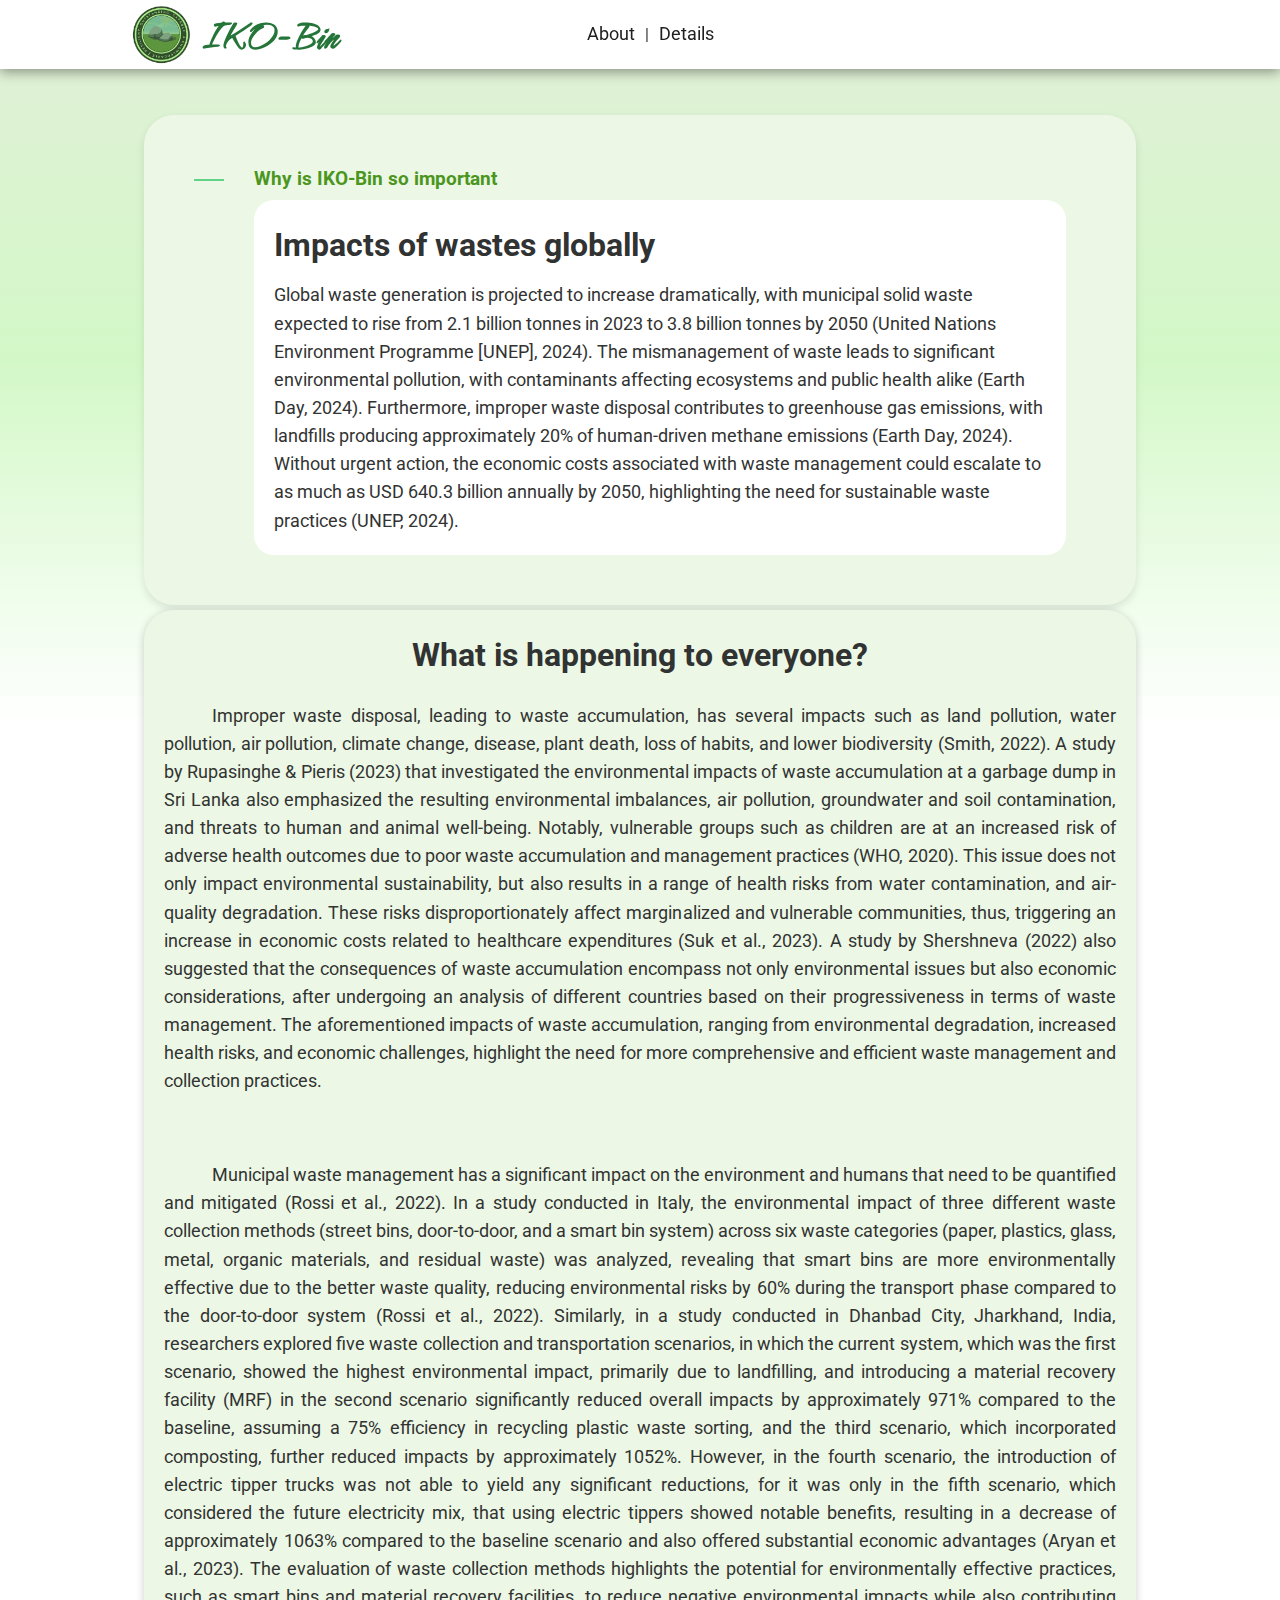
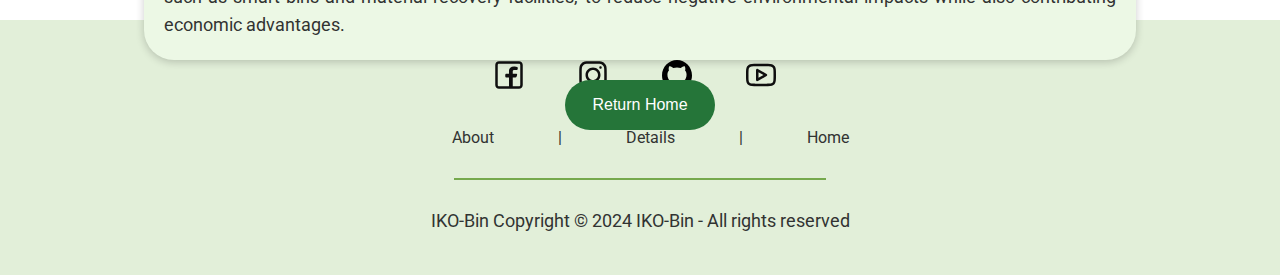
<file: assets/subpages/IKO-IMPORTANCE-info.html>
<html lang="en">
<head>
    <meta charset="UTF-8">
    <meta name="viewport" content="width=device-width, initial-scale=1.0">
    <title>IKO-Bin</title>
    <link rel="stylesheet" href="../css/mainStyling.css">
    <link rel="stylesheet" href="../css/contentStyling.css">
    <link rel="stylesheet" href="../css/moreInfoStyling.css">
    <link rel="icon" type="image/x-icon" href="../imgs/IKO-logo.svg">

    <link rel="preconnect" href="https://fonts.googleapis.com">
    <link rel="preconnect" href="https://fonts.gstatic.com" crossorigin>
    <link href="https://fonts.googleapis.com/css2?family=Charm:wght@400;700&family=Hurricane&display=swap" rel="stylesheet">
</head>
<body>
    <header>
        <nav class="navbar">
            <div class="nav-logo">
                <a href="../../index.html"><img src="../imgs/IKO-logo.svg" alt="web-logo"></a>
                <a href="../../index.html"><h1>IKO-Bin</h1></a>
            </div>
            <ul class="nav-list">
                <li><a href="#mabout">About</a></li>
                <li>|</li>
                <li><a href="#details">Details</a></li>
            </ul>
        </nav>
    </header>
    <main>
    <section id="mabout">
        <div class="about-container">
            <div class="hr-about-contain">
                <hr class="hr-about">
            </div>
            <div class="about-text">
                <h3 class="about-iden">Why is IKO-Bin so important</h3>
                <div class="about-text-sub">
                    <h1 class="about-Title">Impacts of wastes globally</h1>
                    <p>Global waste generation is projected to increase dramatically, with municipal solid waste expected to rise from 2.1 billion tonnes in 2023 to 3.8 billion tonnes by 2050 (United Nations Environment Programme [UNEP], 2024). The mismanagement of waste leads to significant environmental pollution, with contaminants affecting ecosystems and public health alike (Earth Day, 2024). Furthermore, improper waste disposal contributes to greenhouse gas emissions, with landfills producing approximately 20% of human-driven methane emissions (Earth Day, 2024). ​Without urgent action, the economic costs associated with waste management could escalate to as much as USD 640.3 billion annually by 2050, highlighting the need for sustainable waste practices (UNEP, 2024).​ </p>
                </div>
            </div>
        </div>
    </section>
    <section id="details">
        <div class="details-container">
            <h1>What is happening to everyone?</h1>
            <div class="details-content">
                <p>Improper waste disposal, leading to waste accumulation, has several impacts such as land pollution, water pollution, air pollution, climate change, disease, plant death, loss of habits, and lower biodiversity (Smith, 2022). A study by Rupasinghe & Pieris (2023) that investigated the environmental impacts of waste accumulation at a garbage dump in Sri Lanka also emphasized the resulting environmental imbalances, air pollution, groundwater and soil contamination, and threats to human and animal well-being. Notably, vulnerable groups such as children are at an increased risk of adverse health outcomes due to poor waste accumulation and management practices (WHO, 2020). This issue does not only impact environmental sustainability, but also results in a range of health risks from water contamination, and air-quality degradation. These risks disproportionately affect marginalized and vulnerable communities, thus, triggering an increase in economic costs related to healthcare expenditures (Suk et al., 2023). A study by Shershneva (2022) also suggested that the consequences of waste accumulation encompass not only environmental issues but also economic considerations, after undergoing an analysis of different countries based on their progressiveness in terms of waste management. The aforementioned impacts of waste accumulation, ranging from environmental degradation, increased health risks, and economic challenges, highlight the need for more comprehensive and efficient waste management and collection practices.</p>
            </div>
            <br>
            <div class="details-content">
                <p>Municipal waste management has a significant impact on the environment and humans that need to be quantified and mitigated (Rossi et al., 2022). In a study conducted in Italy, the environmental impact of three different waste collection methods (street bins, door-to-door, and a smart bin system) across six waste categories (paper, plastics, glass, metal, organic materials, and residual waste) was analyzed, revealing that smart bins are more environmentally effective due to the better waste quality, reducing environmental risks by 60% during the transport phase compared to the door-to-door system (Rossi et al., 2022). Similarly, in a study conducted in Dhanbad City, Jharkhand, India, researchers explored five waste collection and transportation scenarios, in which the current system, which was the first scenario, showed the highest environmental impact, primarily due to landfilling, and introducing a material recovery facility (MRF) in the second scenario significantly reduced overall impacts by approximately 971% compared to the baseline, assuming a 75% efficiency in recycling plastic waste sorting, and the third scenario, which incorporated composting, further reduced impacts by approximately 1052%. However, in the fourth scenario, the introduction of electric tipper trucks was not able to yield any significant reductions, for it was only in the fifth scenario, which considered the future electricity mix, that using electric tippers showed notable benefits, resulting in a decrease of approximately 1063% compared to the baseline scenario and also offered substantial economic advantages (Aryan et al., 2023). The evaluation of waste collection methods highlights the potential for environmentally effective practices, such as smart bins and material recovery facilities, to reduce negative environmental impacts while also contributing economic advantages.</p>
            </div>
        </div>
        <div class="return-button-container">
            <a href="../../index.html">
                <button>Return Home</button>
            </a>
        </div>
    </section>
    </main>
    <footer>
        <div class="footer">
            <div class="foot-row">
                <a href="#"><img src="../imgs/foot-facebook-svgrepo-com.svg" alt="facebook"></a>
                <a href="#"><img src="../imgs/foot-instagram-svgrepo-com.svg" alt="Instagram"></a>
                <a href="#"><img src="../imgs/foot-github-142-svgrepo-com.svg" alt="Github"></a>
                <a href="#"><img src="../imgs/foot-youtube-svgrepo-com.svg" alt="Youtube"></a>
            </div>
            <div class="foot-row">
                <ul>
                    <li><a href="#about">About</a></li>
                    <li>|</li>
                    <li><a href="#details">Details</a></li>
                    <li>|</li>
                    <li><a href="../../index.html">Home</a></li>
                </ul>
            </div>
            <hr class="foot-hr">
            <div class="foot-row">
                <p>IKO-Bin Copyright © 2024 IKO-Bin - All rights reserved</p>
            </div>
        </div>
    </footer>
    <script>
        document.querySelectorAll('a[href^="#"]').forEach(anchor => {
            anchor.addEventListener('click', function(e) {
                e.preventDefault();
                const targetId = this.getAttribute('href');
                const targetElement = document.querySelector(targetId);
                if (targetElement.id != 'our-app') {
                    targetElement.scrollIntoView({ behavior: 'smooth', block: 'center' });
                }else{
                targetElement.scrollIntoView({ behavior: 'smooth'});
                }
            });
        });
    </script>
</body>
</html>
</file>
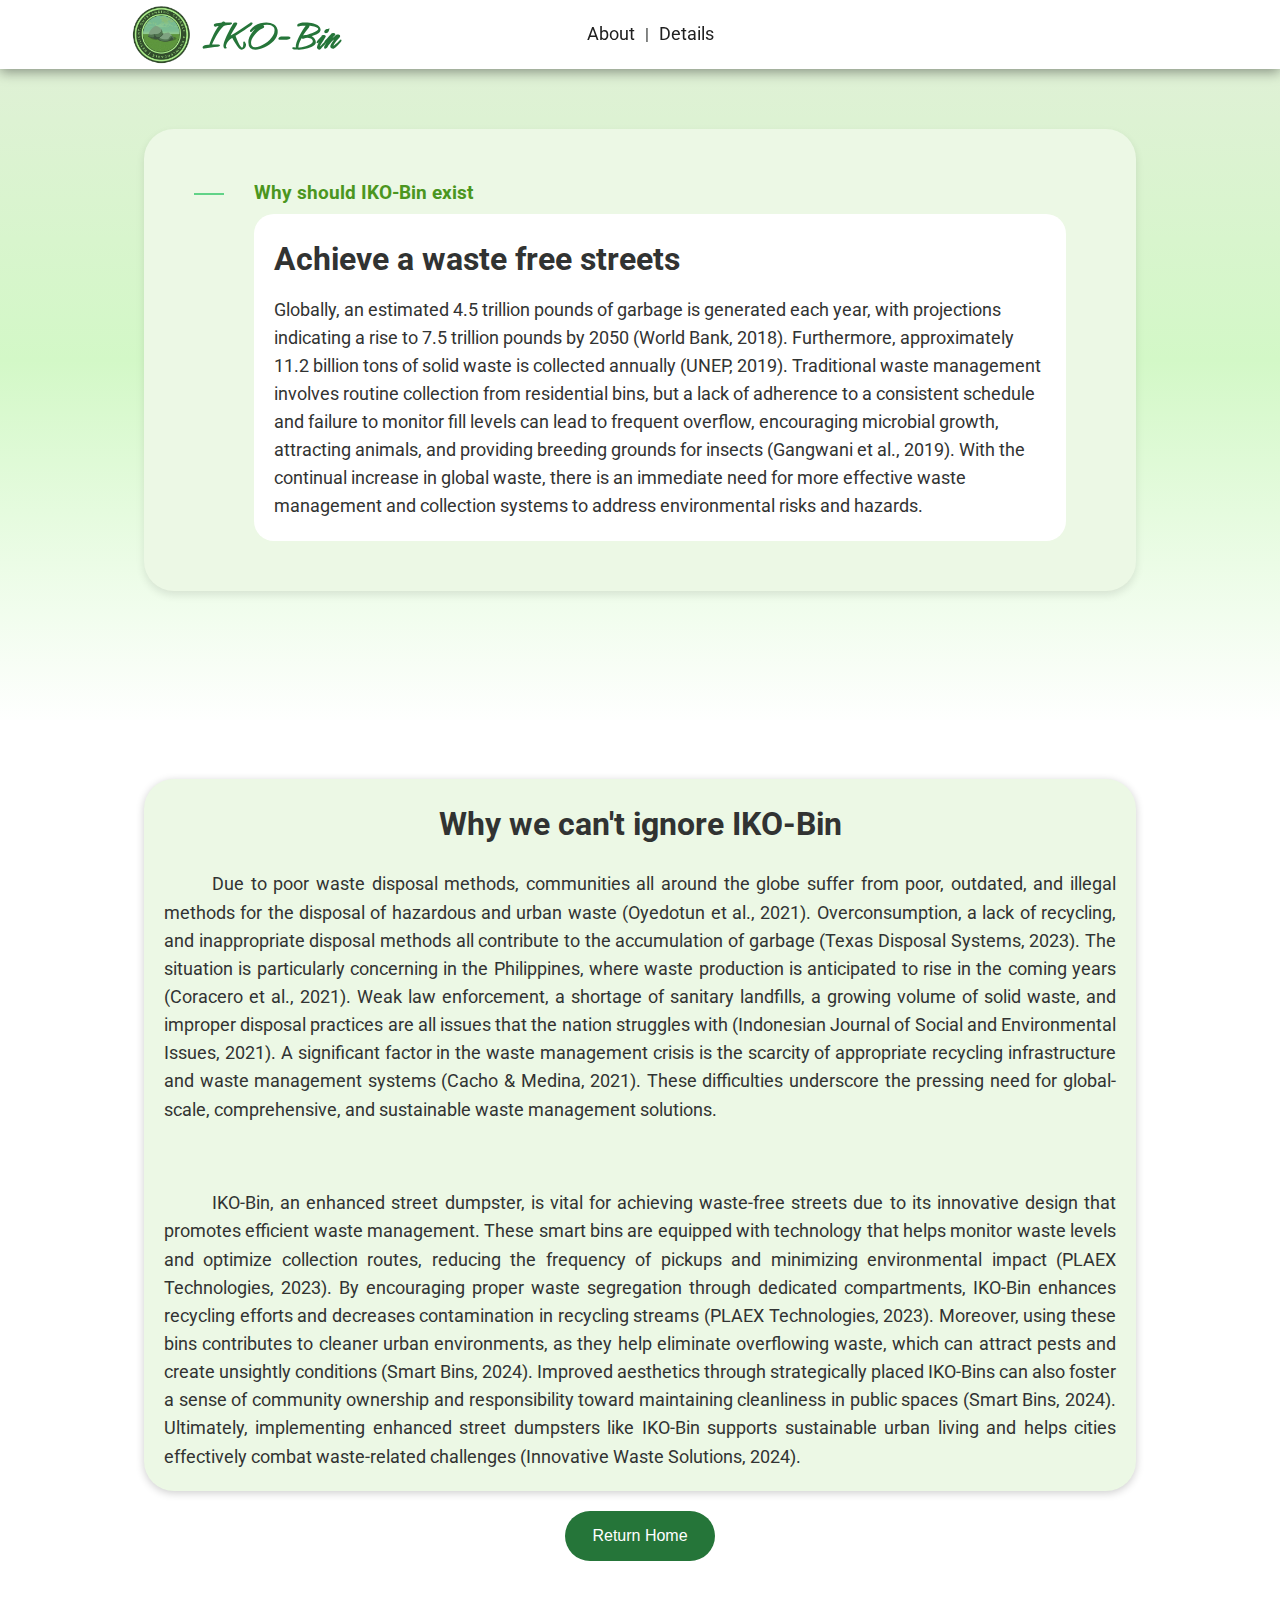
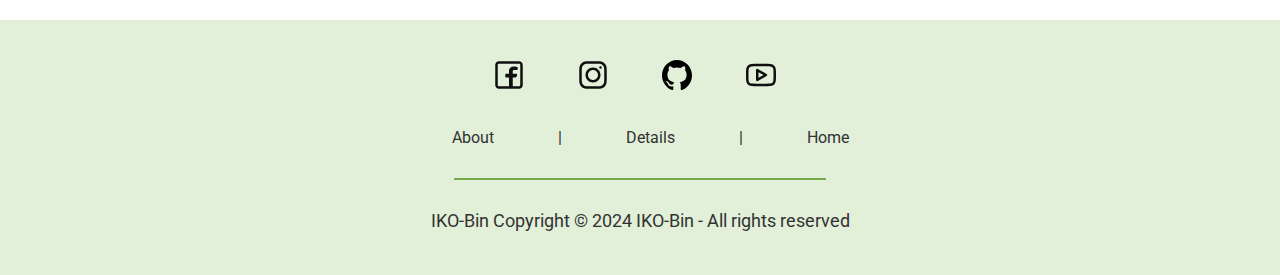
<file: assets/subpages/IKO-WHY-info.html>
<html lang="en">
<head>
    <meta charset="UTF-8">
    <meta name="viewport" content="width=device-width, initial-scale=1.0">
    <title>IKO-Bin</title>
    <link rel="stylesheet" href="../css/mainStyling.css">
    <link rel="stylesheet" href="../css/contentStyling.css">
    <link rel="stylesheet" href="../css/moreInfoStyling.css">
    <link rel="icon" type="image/x-icon" href="../imgs/IKO-logo.svg">

    <link rel="preconnect" href="https://fonts.googleapis.com">
    <link rel="preconnect" href="https://fonts.gstatic.com" crossorigin>
    <link href="https://fonts.googleapis.com/css2?family=Charm:wght@400;700&family=Hurricane&display=swap" rel="stylesheet">

</head>
<body>
    <header>
        <nav class="navbar">
            <div class="nav-logo">
                <a href="../../index.html"><img src="../imgs/IKO-logo.svg" alt="web-logo"></a>
                <a href="../../index.html"><h1>IKO-Bin</h1></a>
            </div>
            <ul class="nav-list">
                <li><a href="#mabout">About</a></li>
                <li>|</li>
                <li><a href="#details">Details</a></li>
            </ul>
        </nav>
    </header>

    <section id="mabout">
        
        <div class="about-container">
            <div class="hr-about-contain">
                <hr class="hr-about">
            </div>
            <div class="about-text">
                <h3 class="about-iden">Why should IKO-Bin exist</h3>
                <div class="about-text-sub">
                    <h1 class="about-Title">Achieve a waste free streets</h1>
                    <p> Globally, an estimated 4.5 trillion pounds of garbage is generated each year, with projections indicating a rise to 7.5 trillion pounds by 2050 (World Bank, 2018). Furthermore, approximately 11.2 billion tons of solid waste is collected annually (UNEP, 2019). Traditional waste management involves routine collection from residential bins, but a lack of adherence to a consistent schedule and failure to monitor fill levels can lead to frequent overflow, encouraging microbial growth, attracting animals, and providing breeding grounds for insects (Gangwani et al., 2019). With the continual increase in global waste, there is an immediate need for more effective waste management and collection systems to address environmental risks and hazards.
                    </p>
                </div>
            </div>
        </div>
    </section>

    <section id="details">
        <div class="details-container">
            <h1>Why we can't ignore IKO-Bin</h1>
            <div class="details-content">
                <p>Due to poor waste disposal methods, communities all around the globe suffer from poor, outdated, and illegal methods for the disposal of hazardous and urban waste (Oyedotun et al., 2021). Overconsumption, a lack of recycling, and inappropriate disposal methods all contribute to the accumulation of garbage (Texas Disposal Systems, 2023). The situation is particularly concerning in the Philippines, where waste production is anticipated to rise in the coming years (Coracero et al., 2021). Weak law enforcement, a shortage of sanitary landfills, a growing volume of solid waste, and improper disposal practices are all issues that the nation struggles with (Indonesian Journal of Social and Environmental Issues, 2021). A significant factor in the waste management crisis is the scarcity of appropriate recycling infrastructure and waste management systems (Cacho & Medina, 2021). These difficulties underscore the pressing need for global-scale, comprehensive, and sustainable waste management solutions.</p>
            </div>
            <br>
            <div class="details-content">
                <p>​IKO-Bin, an enhanced street dumpster, is vital for achieving waste-free streets due to its innovative design that promotes efficient waste management.​ These smart bins are equipped with technology that helps monitor waste levels and optimize collection routes, reducing the frequency of pickups and minimizing environmental impact (PLAEX Technologies, 2023). By encouraging proper waste segregation through dedicated compartments, IKO-Bin enhances recycling efforts and decreases contamination in recycling streams (PLAEX Technologies, 2023). Moreover, using these bins contributes to cleaner urban environments, as they help eliminate overflowing waste, which can attract pests and create unsightly conditions (Smart Bins, 2024). Improved aesthetics through strategically placed IKO-Bins can also foster a sense of community ownership and responsibility toward maintaining cleanliness in public spaces (Smart Bins, 2024). Ultimately, implementing enhanced street dumpsters like IKO-Bin supports sustainable urban living and helps cities effectively combat waste-related challenges (Innovative Waste Solutions, 2024).</p>
            </div>
        </div>
        <div class="return-button-container">
            <a href="../../index.html">
                <button>Return Home</button>
            </a>
        </div>
    </section>
    <footer>
        <div class="footer">
            <div class="foot-row">
                <a href="#"><img src="../imgs/foot-facebook-svgrepo-com.svg" alt="facebook"></a>
                <a href="#"><img src="../imgs/foot-instagram-svgrepo-com.svg" alt="Instagram"></a>
                <a href="#"><img src="../imgs/foot-github-142-svgrepo-com.svg" alt="Github"></a>
                <a href="#"><img src="../imgs/foot-youtube-svgrepo-com.svg" alt="Youtube"></a>
            </div>
        
            <div class="foot-row">
                <ul>
                    <li><a href="#about">About</a></li>
                    <li>|</li>
                    <li><a href="#details">Details</a></li>
                    <li>|</li>
                    <li><a href="../../index.html">Home</a></li>
                </ul>
            </div>
            <hr class="foot-hr">
            <div class="foot-row">
                <p>IKO-Bin Copyright © 2024 IKO-Bin - All rights reserved</p>
            </div>
        </div>

    </footer>
    <script>
        document.querySelectorAll('a[href^="#"]').forEach(anchor => {
            anchor.addEventListener('click', function(e) {
                e.preventDefault();
                const targetId = this.getAttribute('href');
                const targetElement = document.querySelector(targetId);
                if (targetElement.id != 'our-app') {
                    targetElement.scrollIntoView({ behavior: 'smooth', block: 'center' });
                }else{
                targetElement.scrollIntoView({ behavior: 'smooth'});
                }
            });
        });
    </script>
</body>
</html>
</file>
<file: assets/css/mainStyling.css>
@import url('https://fonts.googleapis.com/css2?family=Roboto:wght@400;700&family=Lato:wght@400;700&display=swap');

/* Global Styles */
* {
    margin: 0;
    padding: 0;
    box-sizing: border-box;
    transition: color 0.4s ease;

}

body {
    font-family: 'Roboto', 'Lato', Arial, sans-serif;
    line-height: 1.6;
    scroll-behavior: smooth;
    transition: background-color 0.5s ease, color 0.5s ease;
    color: #313332;
}

header {
    position: -webkit-sticky;
    position: sticky;
    top: 0;
    z-index: 1000;
    justify-self: center;
}

.navbar {
    position: fixed;
    /* FIX THE POSITION OF THE NAV */
    left: 50%;
    transform: translateX(-50%);
    /* ---- */
    width: 100%;
    top: 0;
    display: flex;
    justify-content: center;
    align-items: center;
    background-color: #ffffff;
    padding: 10px;
    padding-top: 20px;
    padding-bottom: 20px;
    box-shadow: 0 3px 12px rgba(0, 0, 0, 0.4);
    transition: transform 0.5s ease;
}

.nav-logo{
    display: flex;
    flex-direction: row;
    position: fixed;
    left: 10%;
    height: auto;
    width: auto;
}
.nav-logo a img{
    padding-top: 5px;
    height: 70px;
    width: auto;
}
.nav-logo a{
    text-decoration-line: none;
}
.nav-logo h1 {
    padding-top: 8px;
    display: flex;
    justify-self: center;
    align-self: center;
    color: #257539;
    font-family: "Hurricane", cursive;
    font-size: 2.5rem;
    font-style: normal;
    margin-left: 10px;
}
.nav-list {
    list-style: none;
    display: flex;
    gap: auto;
    align-items: center; /* Aligns the items vertically */
}


.nav-list li a {
    text-decoration: none;
    font-size: 18px;
    color: rgb(32, 32, 32);
    padding: 10px;
    transition: color 0.5s ease;
}

.nav-list li a:hover {
    background-color: #a1a1a1;
    border-radius: 20px;
}


/* Section Styles */
section {
    padding: 100px 20px;
    text-align: center;
    height: 100vh;
    display: flex;
    justify-content: center;
}

p {
    font-size: 1.1em;
}

h3 {
    padding-bottom: 5px;
}

ul, ol {
    padding-left: 20px;
}

img {
    border-radius: 10px;
    max-width: 100%; 
    height: auto;
}

hr {
    width: 100%;
    margin: 20px 0;
    border: 1px dashed #61d387;
}

button {
    padding: 10px 20px;
    border: none;
    border-radius: 5px;
    cursor: pointer;
    transition: all 0.3s ease;
}
button:hover {
    background-color: #76a94d;
}

/* Footer */
footer {
    padding: 20px;
    background-color: #E2EFD9;
    color: #313332;
    text-align: center;
}
    
footer .foot-row img {
    height: 30px;
    width: auto;
    margin-right: 10px;
    padding-left: 20px;
    padding-right: 20px;
}
.footer .foot-row{
    width:100%;
    margin:1% 0%;
    padding:0.6% 0%;
    font-size:1rem;
}
    
.footer .foot-row a{
    text-decoration:none;
    color: #313332;
}
    
.footer .foot-row a:hover{
    color: #61d387;
}
    
.footer .row ul{
    width:100%;
}
    
.footer .foot-row ul li{
    display:inline-block;
    margin:0px 30px;
}
    
.footer .foot-row a i{
    font-size:2em;
    margin:0% 1%;
}
.footer .foot-hr{
    justify-self: center;
    width: 70%;
    border: 0.1px solid #76a94d ;
}
    
#loading-screen {
    position: fixed;
    top: 0;
    left: 0;
    width: 100%;
    height: 100%;
    background-color: #f3f3f3;
    display: flex;
    flex-direction: column;
    justify-content: center;
    align-items: center;
    z-index: 9999;
    opacity: 1;
    transition: opacity 1s ease; 
  }
  
  #loading-screen.hidden {
    opacity: 0;
    pointer-events: none;
  }
</file>
<file: assets/css/contentStyling.css>
/*HOME SECTION*/
#home {
  background: url('assets/imgs/HOME-background.jpeg') no-repeat center center/cover;
  height: 100vh;
  display: flex;
  justify-content: center;
  align-items: center;
  flex-direction: column;
}

.Home-Container {
  display: flex;
  flex-direction: column;
  gap: 20px;
  padding: 20px;
}

/* ABOUT SECTION */
.column-container {
  padding-top: 10px;
  padding-bottom: 10px;
  display: flex;
  justify-content: space-between;
  flex-wrap: wrap; 
}

/* Inside of Home-Info-Container*/
.Profile-Pic-Container, .Home-text-content {
  background-color: rgba(255, 255, 255, 0);
  /* border: solid 2px rgba(255, 255, 255, 0); */
  border-radius: 10px;
  box-shadow: 0 3px 12px rgba(0, 0, 0, 0.1);
  padding: 20px;
  flex: 1;
  
}

/* EXAMPLE BOX CONTAINERS */
.about-me, .skills-container, .hobbies-container, .contact-info {
  flex: 1;
  margin: 5px 10px;
  padding: 10px;
	padding-bottom: 10px;
  background-color: #f9f9f900;
  border-radius: 5px;
  box-shadow: 0 2px 5px rgba(0,0,0,0.1);
  min-width: 250px; 
}
  
/* .skills-list {
  list-style-type: none;
}

.skills-list li {
  font-size: 1.2rem;
  margin: 10px 0;
} */
</file>
<file: assets/css/moreInfoStyling.css>
#mabout{
    position: relative;
    top: 0px;
    margin-top: 0px;
    justify-content: center;
    flex-direction: column;
    height: 80vh;
    background-image: linear-gradient(to bottom , #E2EFD9 ,#d3f8c7,#fefffe); 
}

.about-container {
    display: flex;
    flex-direction: row;
    justify-content: left;
    padding: 20px;
    padding: 50px;
    padding-left: 80px;
    background-color: #ecf8e5; 
    border-radius: 30px;
    margin-left: 10%;
    margin-right: 10%;
    box-shadow: 0 4px 8px rgba(0, 0, 0, 0.1);
    overflow-y: auto;
}

.hr-about{
    width: 30px !important;
    border: 1px solid #61d387;
    transform: translateX(-100%) translateY(-300%) !important;
}

.about-text {
    flex: 1;
    text-align: justify;
    padding-right: 20px;
    max-height: 100%;
}
.about-text-sub {
    background-color: #ffffff;
    border-radius: 20px;
    padding: 20px;
}

.about-iden{
    color: #4b9620;
    text-align: left;
}
.about-Title {
    font-size: 2rem;
    margin-bottom: 10px;
    text-align: left;
}

.about-text p {
    line-height: 1.6;
    text-align: left;
}

hr {
    width: 30% !important;
    align-self: center;
}

/* ------------------------------------------------------- */
#details{
    position: relative;
    top: 0px;
    margin-top: 0px;
    justify-content: center;
    flex-direction: column;
    height: 100vh;
}
.details-container{
    margin-left: 10%;
    margin-right: 10%;
    padding: 20px;
    gap: 20px;
    background-color: #ecf8e5;
    display: flex;
    justify-content: center;
    flex-direction: column;
    border-radius: 30px;
    box-shadow: 0 2px 8px rgba(0, 0, 0, 0.2);
}
.details-content {
    width: 100%;
    text-align: justify;
    text-indent: 3rem;
}








/* --------------------------------------------------------- */
/* Button styles */
button {
    margin-top: 20px;
    border-radius: 50px;
    width: 150px;
    height: 50px;
    background-color: #257539;
    font-size: 1rem;
    color: #ffffff;
}

button:hover {
    background-color: #76a94d;
}
</file>
